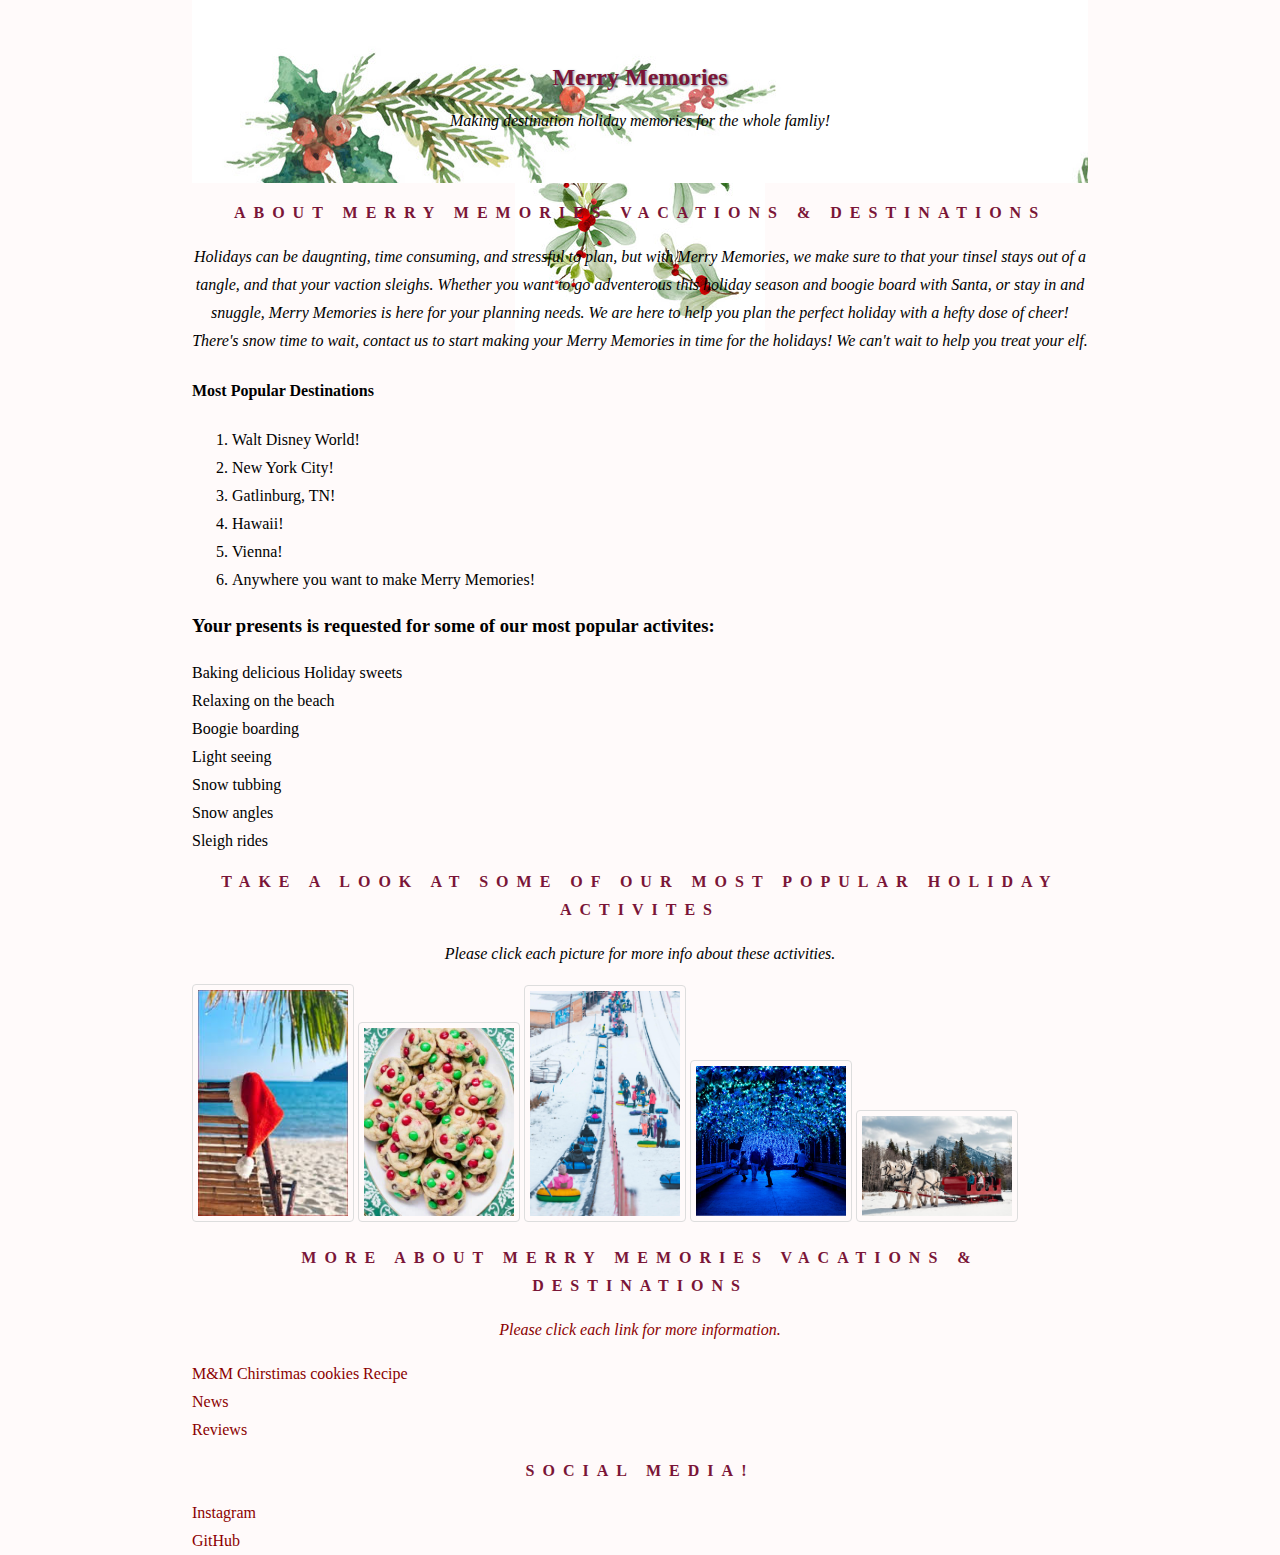
<file: index.html>
<!DOCTYPE html >
<html>

<head>
<meta charset="utf-8">
<title>Merry Memories Vacations & Destinations</title>
<link href='http://fonts.googleapis.com/css?family=Marko+One' rel='stylesheet' type='text/css'>
<link rel="stylesheet" href="stylesheet.css" > 
</head>

<body>

<header>
<h1>Merry Memories</h1>

<div id="info">
<p>Making destination holiday memories for the whole famliy!<br>
</div>
</header>

<body>
<h1>

<h2>About Merry Memories Vacations & Destinations</h2>

<p>Holidays can be daugnting, time consuming, and stressful to plan, but with Merry Memories, we make sure to that your tinsel stays out of a tangle, and that your vaction sleighs. Whether you want to go adventerous this holiday season and boogie board with Santa, or stay in and snuggle, Merry Memories is here for your planning needs. We are here to help you plan the perfect holiday with a hefty dose of cheer! There's snow time to wait, contact us to start making your Merry Memories in time for the holidays! We can't wait to help you treat your elf. </p>

<h4>Most Popular Destinations</h4>

<ol>
  <li>Walt Disney World!</li>
  <li>New York City!</li>
  <li>Gatlinburg, TN!</li>
  <li>Hawaii!</li>
  <li>Vienna!</li>
  <li>Anywhere you want to make Merry Memories!</li>
</ol>

<h3><b>Your presents is requested for some of our most popular activites:</b></h3>

<ul>
  <li>Baking delicious Holiday sweets</li>
  <li>Relaxing on the beach</li>
  <li>Boogie boarding</li>
  <li>Light seeing</li>
  <li>Snow tubbing</li>
  <li>Snow angles</li>
  <li>Sleigh rides</li>
</ul>


<section class="More Info">
<div class="content-wrap">
<h2>Take a look at some of our most popular holiday activites</h2>
<p>Please click each picture for more info about these activities.</p>
 <style>
img {
  border: 1px solid #ddd; /* Green border */
  border-radius: 4px;  /* Rounded border */
  padding: 5px; /* Some padding */
  width: 150px; /* Set a small width */
}

/* Add a hover effect (dark green shadow) */
img:hover {
  box-shadow: 0 0 2px 1px rgba(0, 140, 186, 0.5);
}
</style>
<body>


<a class="thumbnail" href="beachxmas.html"> <img src="mmimages/beachxmas.jpeg" alt="Beach Christmas" width="200">

<a class="thumbnail" href="bakingcookies.html"> <img src="mmimages/mmxmascookies.png" alt="Baking Holiday Sweets" width="200">

<a class="thumbnail" href="snowtubing.html"> <img src="mmimages/snowtubing.png" alt="Snowtubing" width="200">

<a class="thumbnail" href="xmaslights.html"> <img src="mmimages/xmaslights.png" alt="Christmaslights" width="200">

<a class="thumbnail" href="sleighrides.html"> <img src="mmimages/sleighrides.png" alt="Sleigh Rides" width="200">
 
 
<section class="More Info">
<div class="content-wrap">
<h2>More About Merry Memories Vacations & Destinations</h2>
<p>Please click each link for more information.</p>

 
<ul>
  <li><a href="mmchristmascookies.html">M&M Chirstimas cookies Recipe</a></li>

  <li><a href="news.html">News</a></li>

  <li><a href="reviews.html">Reviews</a></li>
</ul>

<section class="Reach Out">
<div class="content-wrap">
<h2>Social Media!</h2>

<ul>
  <li><a target="_blank" href="https://www.instagram.com/vintage.visions_gal/">Instagram</a></li>
  <li><a target="_blank" href="https://github.com/ecernugel/merrymemoriesvacations">GitHub</a></li>
  <li><a target="_blank" href="https://www.linkedin.com/in/ericacernugel/>Linkedin</a></li>
</ul>

</div>
</section>

</body>

</html>
</file>
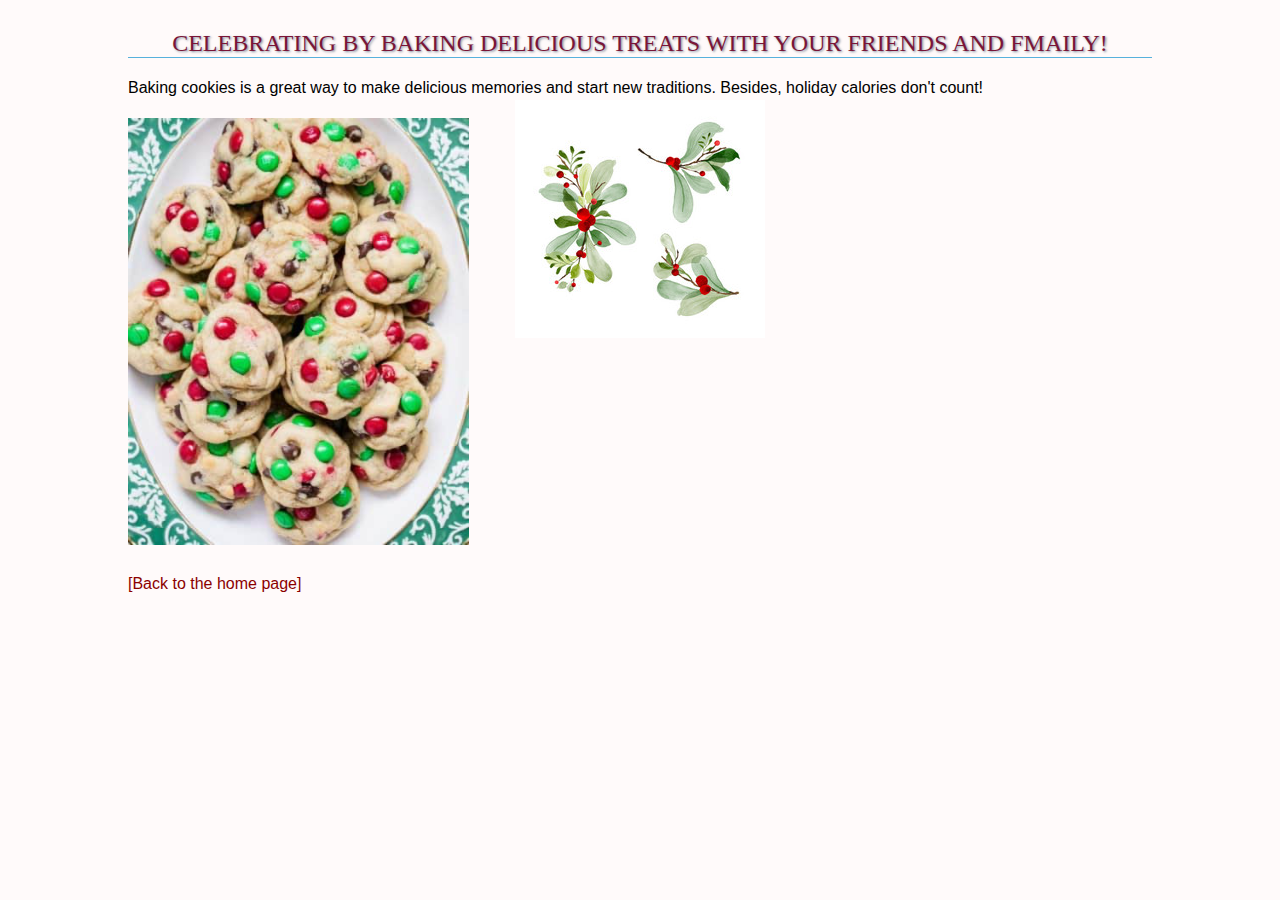
<file: bakingcookies.html>
<!DOCTYPE html >
<html>

<head>
<meta charset="utf-8">
<title>Baking Yummy Holiday Treats</title>
<link href='http://fonts.googleapis.com/css?family=Marko+One' rel='stylesheet' type='text/css'>
<link rel="stylesheet" href="stylesheet.css" > 
</head>

<style>
body {
  background-color: #00000;
  margin: 0 10%;
  font-family: sans-serif;
  }

h1 {
  text-align: center;
  font-family: serif;
  font-weight: normal;
  text-transform: uppercase;
  border-bottom: 1px solid #57b1dc;
  margin-top: 30px;
}

h2 {
  color: #d1633c;
  font-size: 1em;
}
img {
	max-width: 100%;
}
</style>
</head>

<body>


<h1>Celebrating by baking delicious treats with your friends and fmaily!</h1>

<p> Baking cookies is a great way to make delicious memories and start new traditions. Besides, holiday calories don't count!

<p>
<picture>
  <source media="(min-width: 480px)" srcset="mmimages/mmxmascookies.png 800w, mmimages/mmxmascookies.png 1200w" sizes="80vw">
  <img src="mmimages/mmxmascookies.png" alt="close-up of a M&M cookies">
</picture>

<p><a href="index.html">[Back to the home page]</a></p>

</body>
</html>
</file>
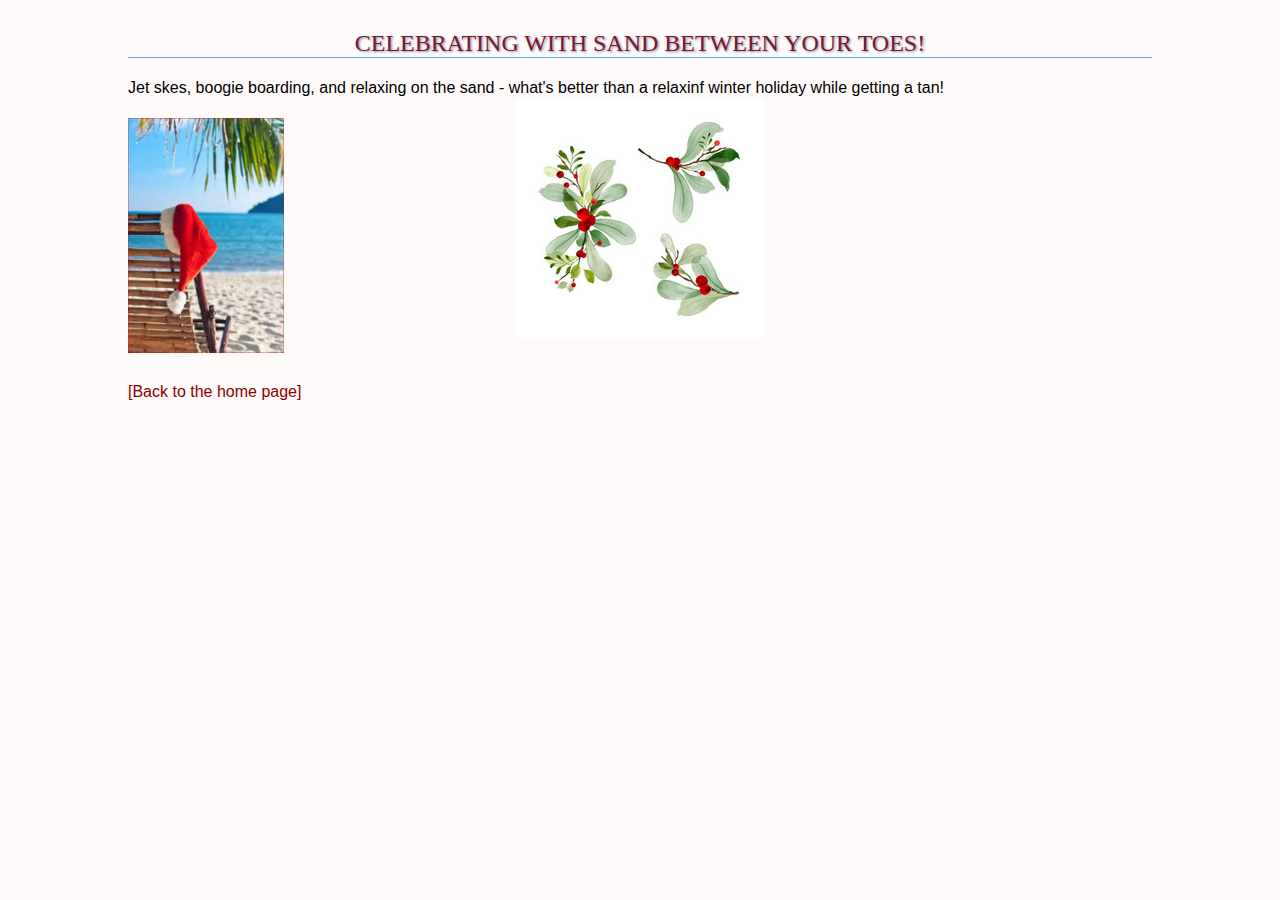
<file: beachxmas.html>
<!DOCTYPE html >
<html>

<head>
<meta charset="utf-8">
<title>Beach Holiday</title>
<link href='http://fonts.googleapis.com/css?family=Marko+One' rel='stylesheet' type='text/css'>
<link rel="stylesheet" href="stylesheet.css" > 
</head>

<style>
body {
  background-color: #00000;
  margin: 0 10%;
  font-family: sans-serif;
  }

h1 {
  text-align: center;
  font-family: serif;
  font-weight: normal;
  text-transform: uppercase;
  border-bottom: 1px solid #57b1dc;
  margin-top: 30px;
}

h2 {
  color: #d1633c;
  font-size: 1em;
}
img {
	max-width: 100%;
}
</style>

</head>

<body>


<h1>Celebrating with Sand between your toes!</h1>

<p> Jet skes, boogie boarding, and relaxing on the sand - what's better than a relaxinf winter holiday while getting a tan!

<p>
<picture>
  <source media="(min-width: 480px)" srcset="mmimages/beachxmas.jpeg 800w, mmimages/beachxmas.jpeg 1200w" sizes="80vw">
  <img src="mmimages/beachxmas.jpeg" alt="close-up of a Santa hat on a beach chair">
</picture>

<p><a href="index.html">[Back to the home page]</a></p>

</body>
</html>
</file>
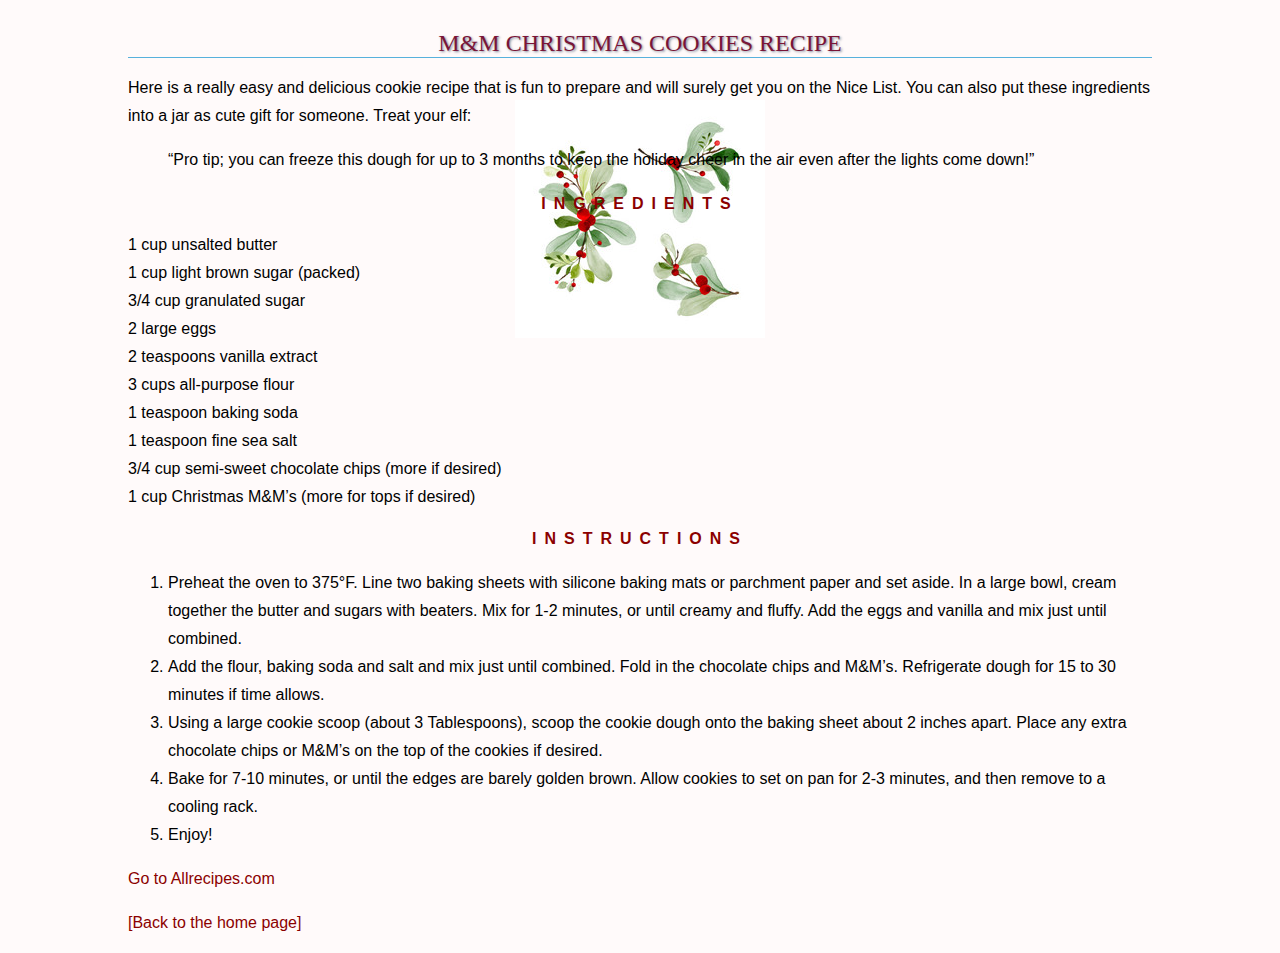
<file: mmchristmascookies.html>
<!DOCTYPE html >
<html>

<head>
<meta charset="utf-8">
<title>M&M Christmas Cookies</title>
<link href='http://fonts.googleapis.com/css?family=Marko+One' rel='stylesheet' type='text/css'>
<link rel="stylesheet" href="stylesheet.css" > 
</head>

<style>
body {
  background-color: #00000;
  margin: 0 10%;
  font-family: sans-serif;
  }

h1 {
  text-align: center;
  font-family: serif;
  font-weight: normal;
  text-transform: uppercase;
  border-bottom: 1px solid #57b1dc;
  margin-top: 30px;
}

h2 {
  color: #8B0000;
  font-size: 1em;
}
img {
	max-width: 100%;
}
</style>

</head>
<body>

<h1>M&M Christmas Cookies Recipe</h1>

<p>Here is a really easy and delicious cookie recipe that is fun to prepare and will surely get you on the Nice List. You can also put these ingredients into a jar as cute gift for someone. Treat your elf:</p>

<blockquote>
<p>&ldquo;Pro tip; you can freeze this dough for up to 3 months to keep the holiday cheer in the air even after the lights come down!&rdquo;</blockquote>
<h2>Ingredients</h2>

<ul>
<li>1 cup unsalted butter</li>
<li>1 cup light brown sugar (packed)</li>
<li>3/4 cup granulated sugar</li>
<li>2 large eggs</li>
<li>2 teaspoons vanilla extract</li>
<li>3 cups all-purpose flour</li>
<li>1 teaspoon baking soda</li>
<li>1 teaspoon fine sea salt</li>
<li>3/4 cup semi-sweet chocolate chips (more if desired)</li>
<li>1 cup Christmas M&M’s (more for tops if desired)</li>
</ul>

<h2>Instructions</h2>

<ol>
<li>Preheat the oven to 375°F. Line two baking sheets with silicone baking mats or parchment paper and set aside. In a large bowl, cream together the butter and sugars with beaters. Mix for 1-2 minutes, or until creamy and fluffy. Add the eggs and vanilla and mix just until combined.</li>

<li>Add the flour, baking soda and salt and mix just until combined. Fold in the chocolate chips and M&M’s. Refrigerate dough for 15 to 30 minutes if time allows.</li>

<li>Using a large cookie scoop (about 3 Tablespoons), scoop the cookie dough onto the baking sheet about 2 inches apart. Place any extra chocolate chips or M&M’s on the top of the cookies if desired.</li>

<li>Bake for 7-10 minutes, or until the edges are barely golden brown. Allow cookies to set on pan for 2-3 minutes, and then remove to a cooling rack.</li>
  
<li>Enjoy!</li>
  
</ol>


<p><a target="_blank" href="http://www.allrecipes.com">Go to Allrecipes.com</a></p>

<p><a href="index.html">[Back to the home page]</a></p>


</body>
</html>
</file>
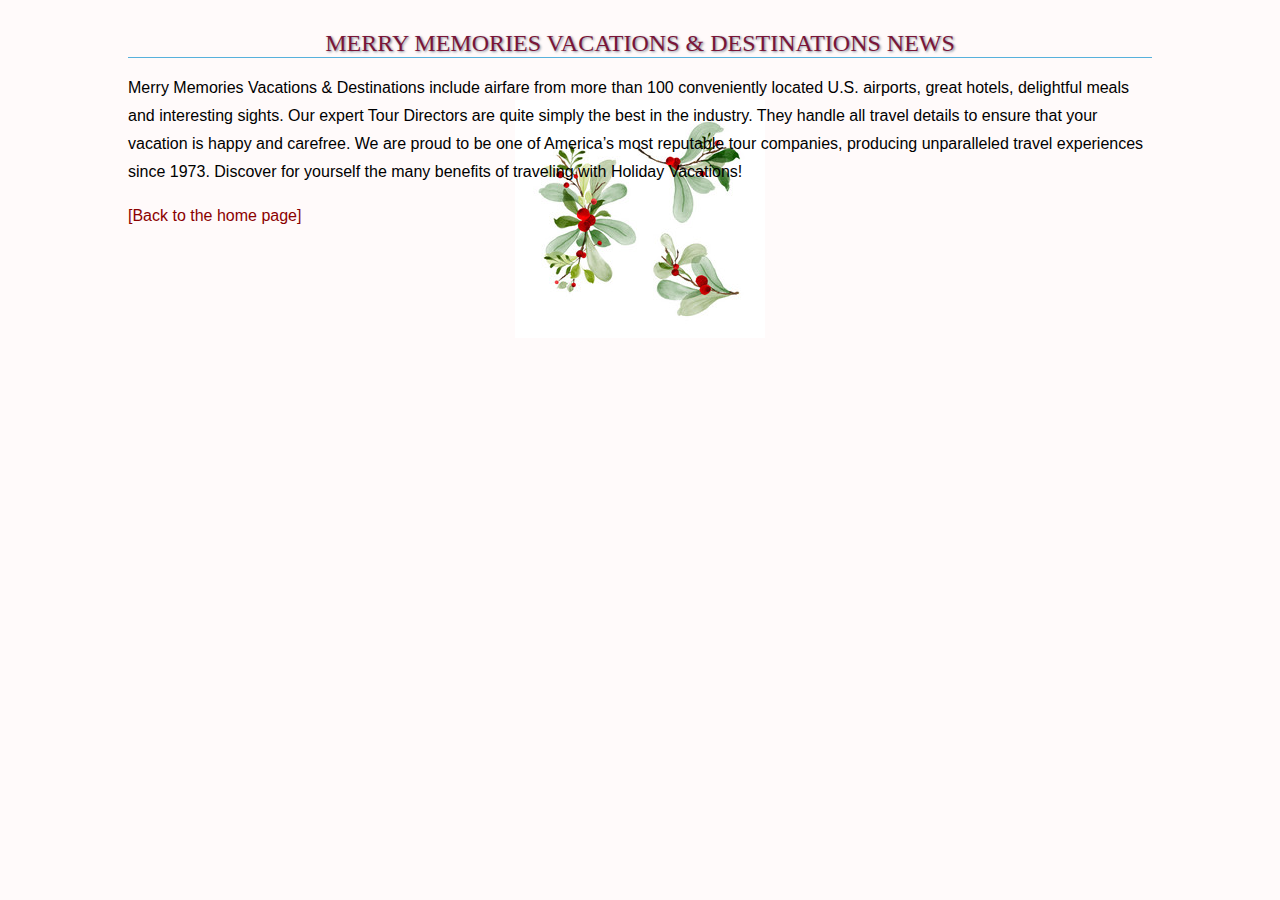
<file: news.html>
<!DOCTYPE html >
<html>

<head>
<meta charset="utf-8">
<title>Merry Memories Vacations & Destinations</title>
<link href='http://fonts.googleapis.com/css?family=Marko+One' rel='stylesheet' type='text/css'>
<link rel="stylesheet" href="stylesheet.css" > 
</head>

<body>
<style>
body {
  background-color: #FFFAFA;
  margin: 0 10%;
  font-family: sans-serif;
  }

h1 {
  text-align: center;
  font-family: serif;
  font-weight: normal;
  text-transform: uppercase;
  border-bottom: 1px solid #57b1dc;
  margin-top: 30px;
}

h2 {
  color: #d1633c;
  font-size: 1em;
}
img {
	max-width: 100%;
}
</style>

</head>

<body>
<h1>Merry Memories Vacations & Destinations News</h1>

<p>Merry Memories Vacations & Destinations include airfare from more than 100 conveniently located U.S. airports, great hotels, delightful meals and interesting sights. Our expert Tour Directors are quite simply the best in the industry. They handle all travel details to ensure that your vacation is happy and carefree.

We are proud to be one of America’s most reputable tour companies, producing unparalleled travel experiences since 1973. Discover for yourself the many benefits of traveling with Holiday Vacations!
</p>


<p><a href="index.html">[Back to the home page]</a></p>

</body>
</html>
</file>
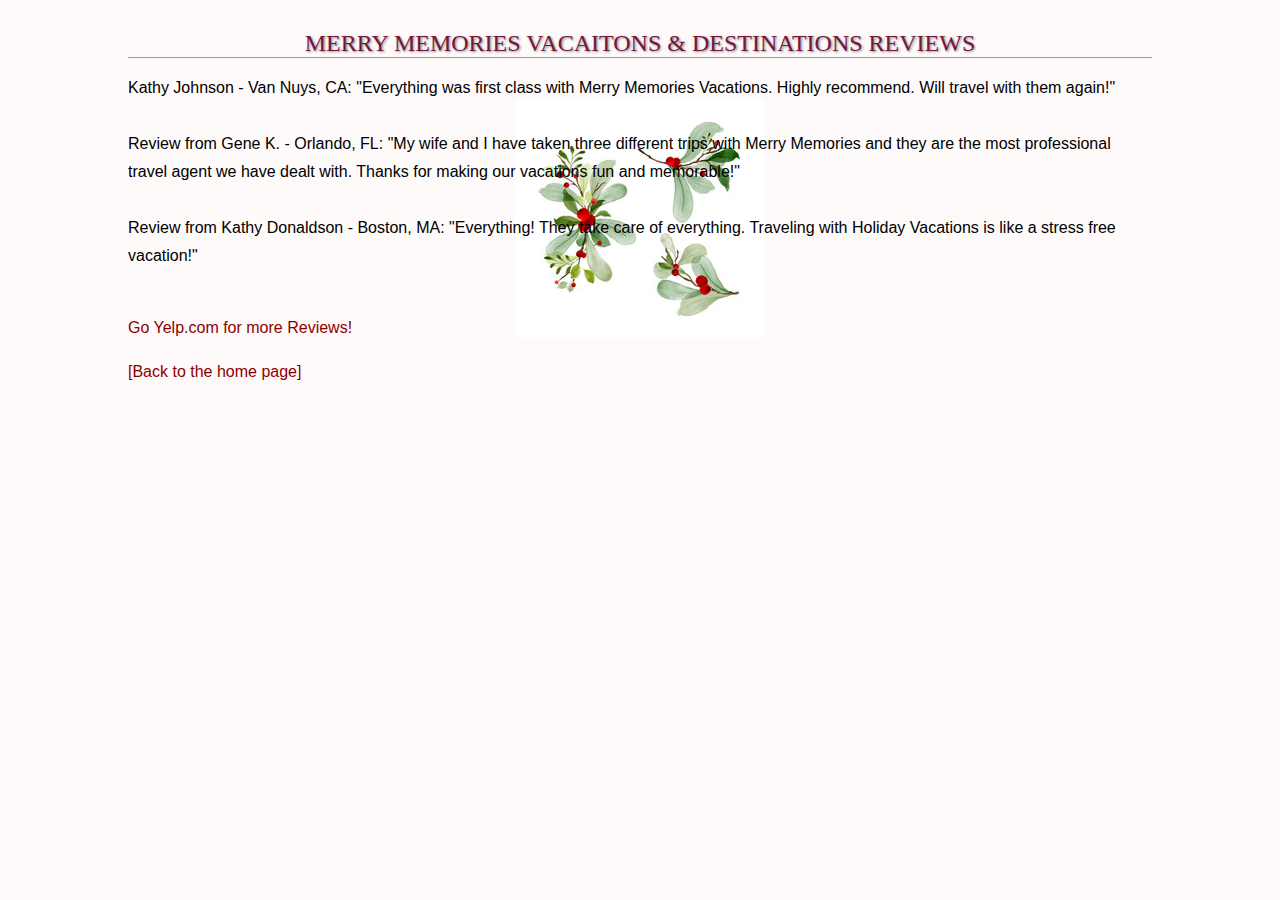
<file: reviews.html>
<!DOCTYPE html >
<html>

<head>
<meta charset="utf-8">
<title>Merry Memories Vacations & Destinations</title>
<link href='http://fonts.googleapis.com/css?family=Marko+One' rel='stylesheet' type='text/css'>
<link rel="stylesheet" href="stylesheet.css" > 
</head>

<body>
<style>
body {
  background-color: #00000;
  margin: 0 10%;
  font-family: sans-serif;
  }

h1 {
  text-align: center;
  font-family: serif;
  font-weight: normal;
  text-transform: uppercase;
  border-bottom: 1px solid #57b1dc;
  margin-top: 30px;
}

h2 {
  color: #d1633c;
  font-size: 1em;
}
img {
	max-width: 100%;
}
</style>

</head>

<body>
<body>
<h1>Merry Memories Vacaitons & Destinations Reviews</h1>

<ul>
<li>Kathy Johnson - Van Nuys, CA: "Everything was first class with Merry Memories Vacations. Highly recommend. Will travel with them again!"</li> <br>

<li>Review from Gene K. - Orlando, FL: "My wife and I have taken three different trips with Merry Memories and they are the most professional travel agent we have dealt with. Thanks for making our vacations fun and memorable!"</li> <br>

<li>Review from Kathy Donaldson - Boston, MA: "Everything! They take care of everything. Traveling with Holiday Vacations is like a stress free vacation!"</li> <br>

<p><a target="_blank" href="https://www.yelp.com">Go Yelp.com for more Reviews!</a></p>

<p><a href="index.html">[Back to the home page]</a></p>

</body>
</html>
</file>
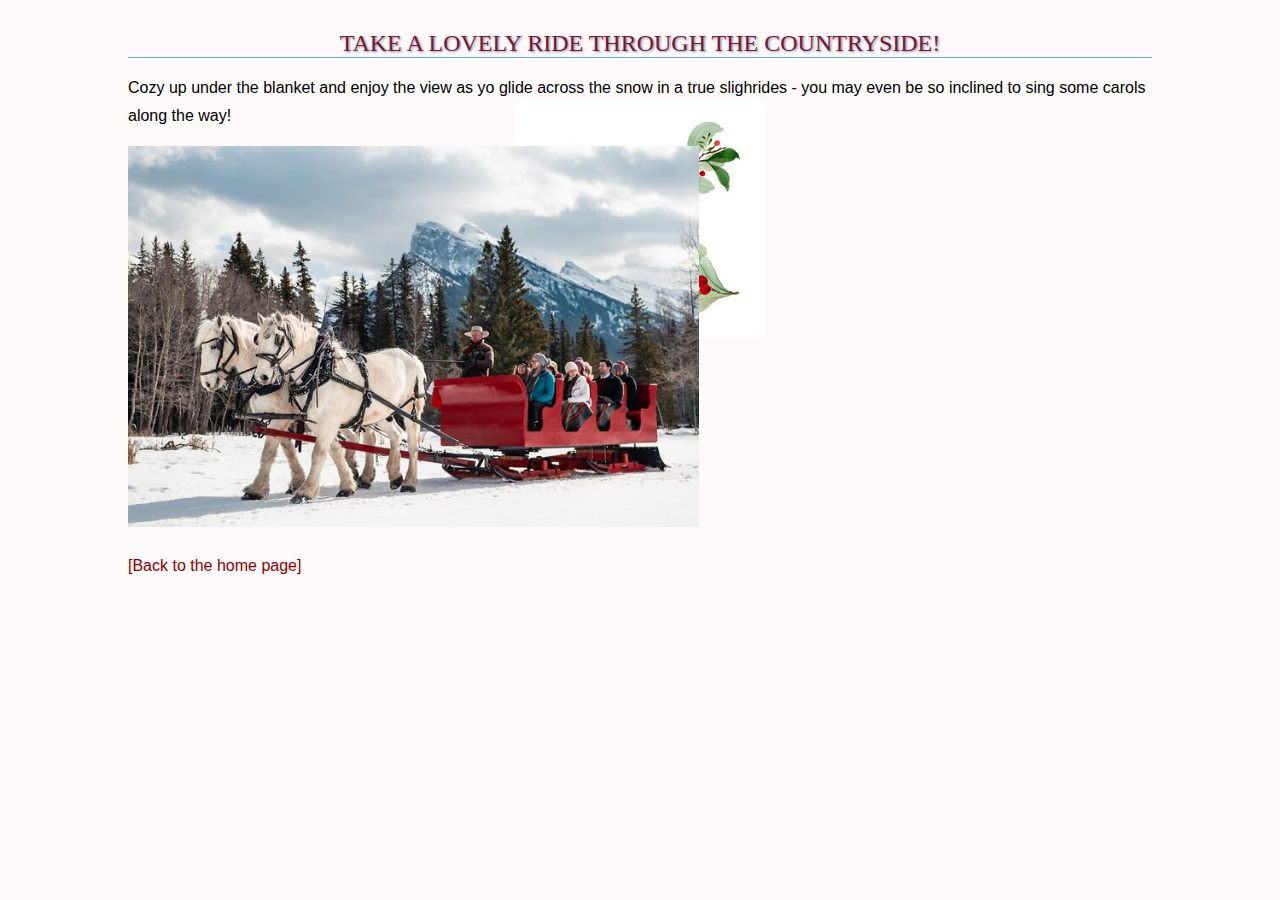
<file: sleighrides.html>
<!DOCTYPE html >
<html>

<head>
<meta charset="utf-8">
<title>Sleigh Rides</title>
<link href='http://fonts.googleapis.com/css?family=Marko+One' rel='stylesheet' type='text/css'>
<link rel="stylesheet" href="stylesheet.css" > 
</head>

<style>
body {
  background-color: #00000;
  margin: 0 10%;
  font-family: sans-serif;
  }

h1 {
  text-align: center;
  font-family: serif;
  font-weight: normal;
  text-transform: uppercase;
  border-bottom: 1px solid #57b1dc;
  margin-top: 30px;
}

h2 {
  color: #d1633c;
  font-size: 1em;
}
img {
	max-width: 100%;
}
</style>
</head>

<body>


<h1>Take a lovely ride through the countryside!</h1>

<p> Cozy up under the blanket and enjoy the view as yo glide across the snow in a true slighrides - you may even be so inclined to sing some carols along the way!

<p>
<picture>
  <source media="(min-width: 480px)" srcset="mmimages/sleighrides.png 800w, mmimages/sleighrides.png 1200w" sizes="80vw">
  <img src="mmimages/sleighrides.png" alt="horse drawn slighride">
</picture>

<p><a href="index.html">[Back to the home page]</a></p>

</body>
</html>
</file>
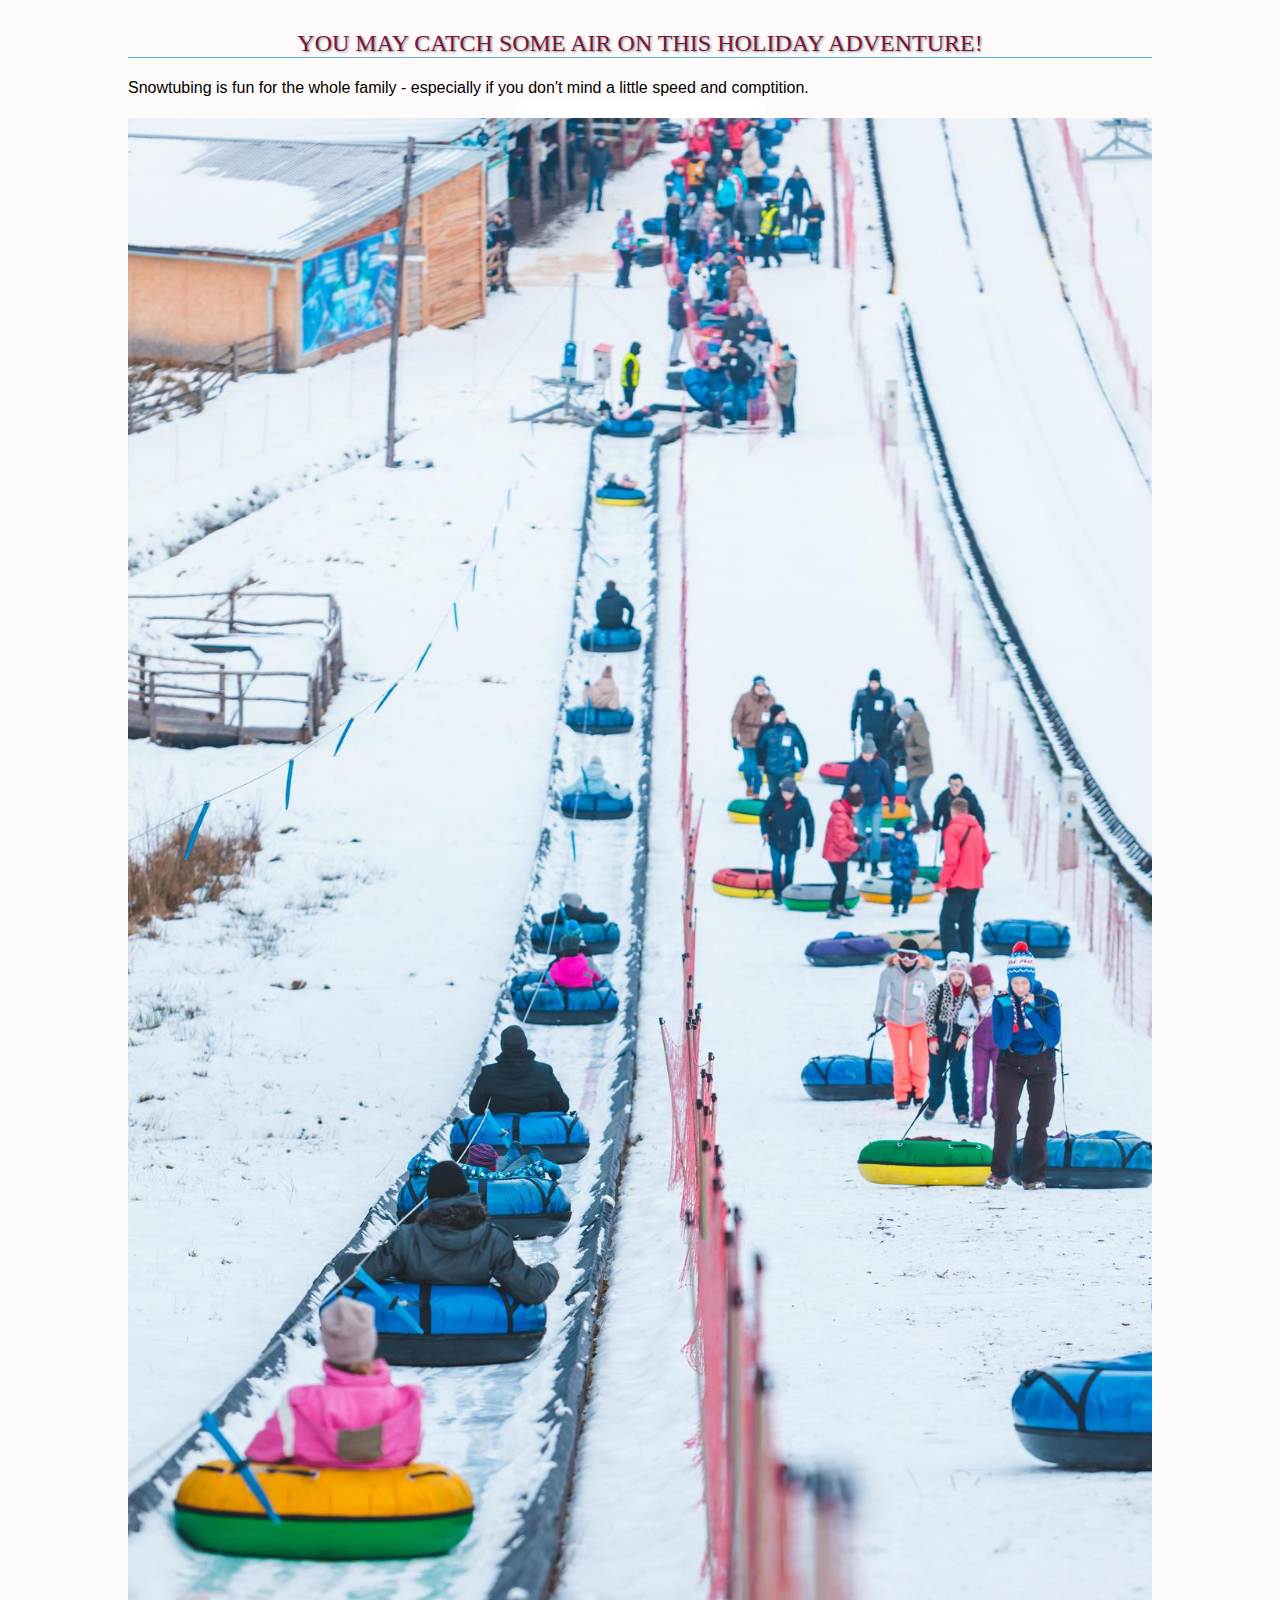
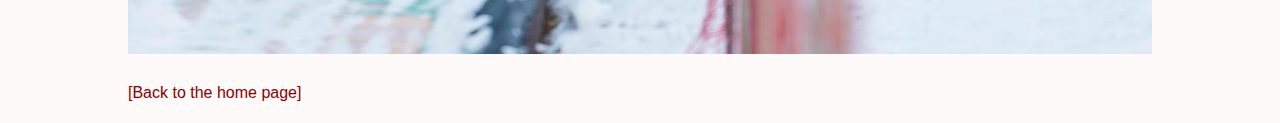
<file: snowtubing.html>
<!DOCTYPE html >
<html>

<head>
<meta charset="utf-8">
<title>SNowtubing</title>
<link href='http://fonts.googleapis.com/css?family=Marko+One' rel='stylesheet' type='text/css'>
<link rel="stylesheet" href="stylesheet.css" > 
</head>

<style>
body {
  background-color: #00000;
  margin: 0 10%;
  font-family: sans-serif;
  }

h1 {
  text-align: center;
  font-family: serif;
  font-weight: normal;
  text-transform: uppercase;
  border-bottom: 1px solid #57b1dc;
  margin-top: 30px;
}

h2 {
  color: #d1633c;
  font-size: 1em;
}
img {
	max-width: 100%;
}
</style>
</head>

<body>


<h1>You may catch some air on this holiday adventure!</h1>

<p> Snowtubing is fun for the whole family - especially if you don't mind a little speed and comptition. 

<p>
<picture>
  <source media="(min-width: 480px)" srcset="mmimages/snowtubing.png 800w, mmimages/snowtubing.png 800w" sizes="80vw">
  <img src="mmimages/snowtubing.png" alt="snowtubing race">
</picture>

<p><a href="index.html">[Back to the home page]</a></p>

</body>
</html>
</file>
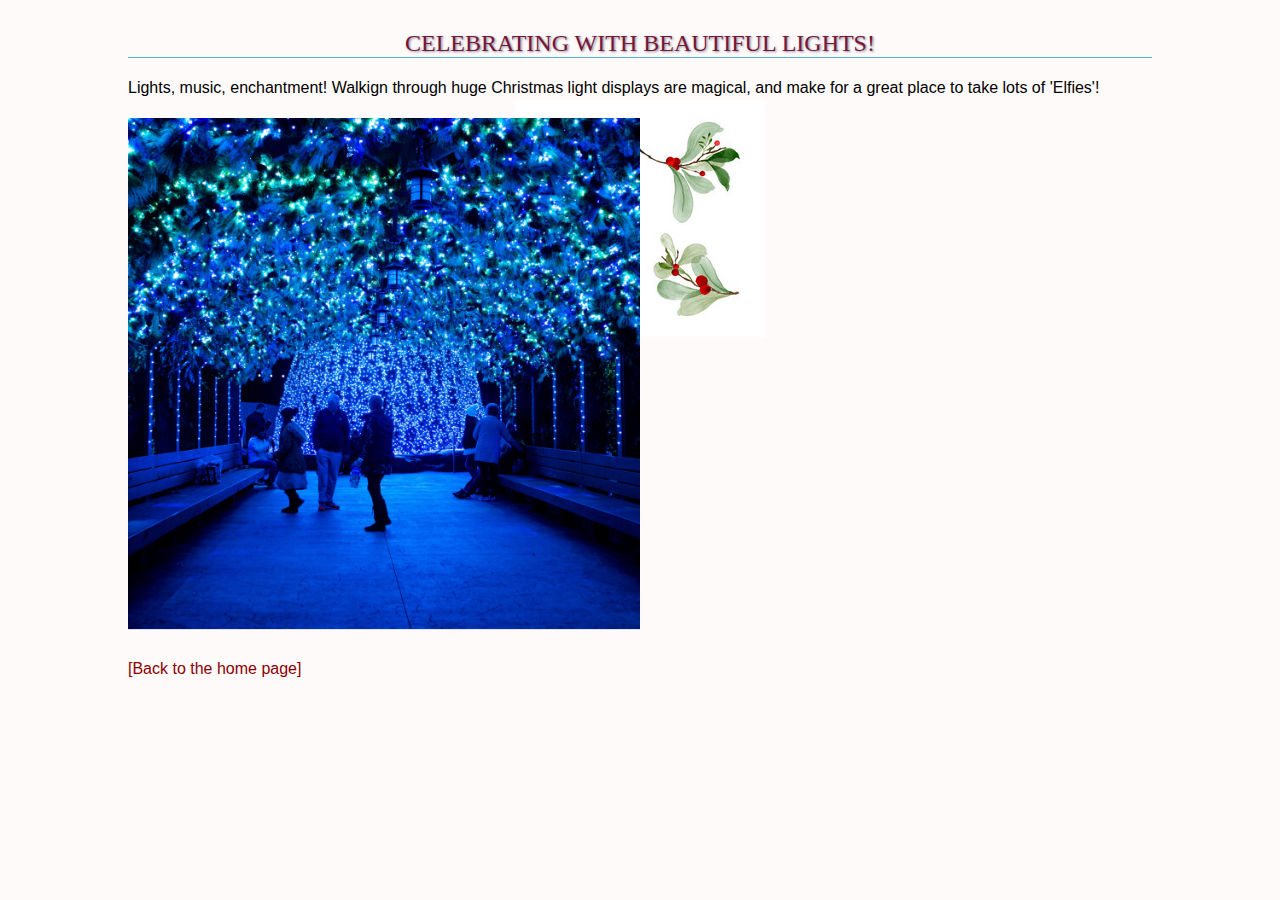
<file: xmaslights.html>
<!DOCTYPE html >
<html>

<head>
<meta charset="utf-8">
<title>Christmas Light Stroll</title>
<link href='http://fonts.googleapis.com/css?family=Marko+One' rel='stylesheet' type='text/css'>
<link rel="stylesheet" href="stylesheet.css" > 
</head>

<style>
body {
  background-color: #00000;
  margin: 0 10%;
  font-family: sans-serif;
  }

h1 {
  text-align: center;
  font-family: serif;
  font-weight: normal;
  text-transform: uppercase;
  border-bottom: 1px solid #57b1dc;
  margin-top: 30px;
}

h2 {
  color: #d1633c;
  font-size: 1em;
}
img {
	max-width: 100%;
}
</style>

</head>

<body>


<h1>Celebrating with beautiful lights!</h1>

<p> Lights, music, enchantment! Walkign through huge Christmas light displays are magical, and make for a great place to take lots of 'Elfies'!

<p>
<picture>
  <source media="(min-width: 480px)" srcset="mmimages/xmaslights.png 800w, mmimages/xmaslights.png 1200w" sizes="80vw">
  <img src="mmimages/xmaslights.png" alt="walking through light arch">
</picture>

<p><a href="index.html">[Back to the home page]</a></p>

</body>
</html>
</file>
<file: stylesheet.css>
@charset "UTF-8";
body {
  font-family: Ariel, serif;
  font-size: 100%;
  line-height: 175%;
  margin: 0 15% 0;
  background: #FFFAFA url(mmimages/hollygroup.jpg) no-repeat center 100px fixed;
}
header {
  margin-top: 0;
  padding: 3em 1em 2em 1em;
  text-align: center;
  background: url(mmimages/hollyberryframe.jpeg) center top repeat-x 100px;
  background: 
    url(mmimages/hollyberryframe.jpeg) left top repeat-y,
    url(mmimages/hollyberryframe.jpeg) right top repeat-y,
    url(mmimages/hollyberryframe.jpeg) 90% bottom no-repeat;
  background-color: rgba(139,0,0,.5);
}

a {
  text-decoration: none;
}
a:link {
  color: #8B0000;
}
a:visited {
  color: #2E8B57;
}
a:focus, a:hover {
  color: #3CB371;
  background-color: #fff;
}
a:active {
  color: #f0f;
  background-color: #fff;
}


h1 {
  font: bold 1.5em Ariel, serif;
  text-shadow: .05em .05em .1em lightslategray;
  color: #7a1537;
}
h2 {
  font-size: 1em;
  text-transform: uppercase;
  letter-spacing: .5em;
  text-align: center;
  color: #7a1537;
}
dt {
  font-weight: bold;
}
strong {
  font-style: italic;
}
ul {
  list-style-type: none;
  margin: 0;
  padding: 0;
}
#info p {
  font-style: italic;
}
.price {
  font-family: Ariel, serif;
  font-style: italic;
}
p.warning, sup {
  font-size: small;
}
.label {
  font-weight: bold;
  font-variant: small-caps;
  font-style: normal;
}

h2 + p {
  text-align: center;
  font-style: italic;
}
</file>
